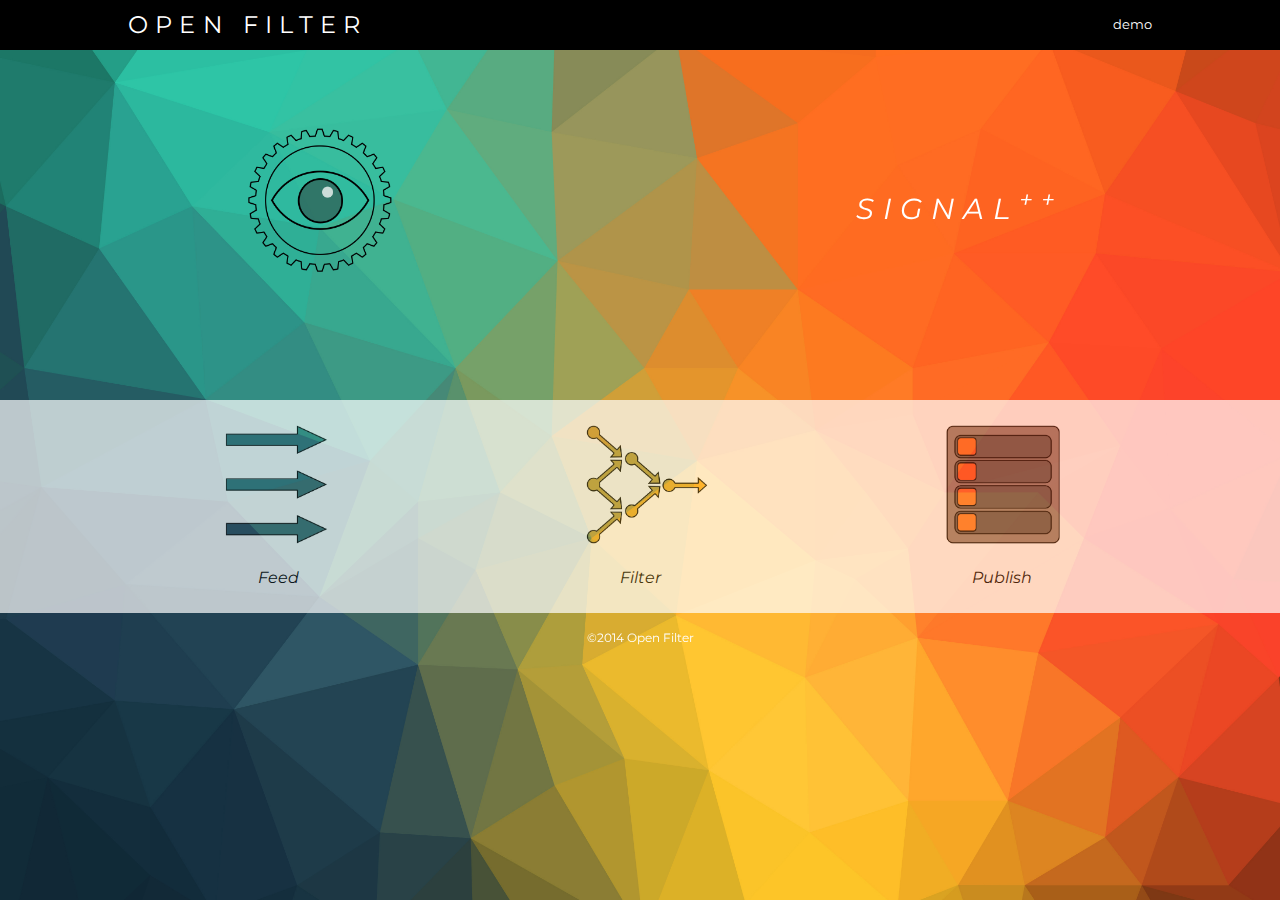
<file: static/index.html>
<!DOCTYPE html>
<html lang="en">
    <head>
        <meta charset="utf-8">
        <title>Open Filter</title>
        <meta name="apple-mobile-web-app-capable" content="yes" />
        <meta name="viewport" content="width=device-width, initial-scale=1.0, maximum-scale=1.0, user-scalable=no" />
        <meta name="apple-mobile-web-app-status-bar-style" content="black" />
        <!-- end -->
        <script type="text/javascript" src="js/jquery-1.11.1.min.js"></script>
        <script type="text/javascript" src="js/jquery.backstretch.min.js"></script>
        <link href='http://fonts.googleapis.com/css?family=Montserrat' rel='stylesheet' type='text/css'>
        <link href='http://fonts.googleapis.com/css?family=Cantarell:400,700' rel='stylesheet' type='text/css'>
        <link rel="stylesheet" href="css/style.css">
    </head>
    <body>
        <div id="menu-bar">
            <span id="title">OPEN FILTER</span>
            <span id="menu-items"><a href="socket.html">demo</a></span>
        </div>
        <div id="upper-container">
            <div id="upper-container-left">
            </div>
            <div id="upper-container-right">
                <span>SIGNAL<sup>++</sup></span>
            </div>
        </div>
        <table id="lower-container">
            <tr id="image-row">
                <td class="filler"></td>
                <td class="lower-container-filled" id="lower-container-left"></td>
                <td class="filler"></td>
                <td class="lower-container-filled" id="lower-container-middle"></td>  
                <td class="filler"></td>
                <td class="lower-container-filled"id="lower-container-right"></td>
                <td class="filler"></td>
            </tr>
            <tr id="label-row">
                <td class="filler"></td>
                <td class="filler">Feed</td>
                <td class="filler"></td>
                <td class="filler">Filter</td>
                <td class="filler"></td>
                <td class="filler">Publish</td>
                <td class="filler"></td>
            </tr>
        </table>
        <footer>
            ©2014 Open Filter
        </footer>
        <script>
            $.backstretch("images/colorful-triangles-background.jpg");
            $( document ).ready(function() {
                
            });
        </script>
    </body>
</html>
</file>
<file: static/css/style.css>
*
{
margin: 0px;
padding: 0px;
}

body {
    background-color:#333;
    font-family:Arial, Helvetica, sans-serif;
    background-image: url(../images/colorful-triangles-background-sm.jpg);
    
}

#menu-bar {
    position: fixed;
    background-color: #000;
    width: 100%;
    height: 50px;
    line-height: 50px;
    margin: 0;
    padding: 0;
    display: block;
}

#title{
    float:left;
    font-family: 'Montserrat', sans-serif; 
    font-weight: 400;
    letter-spacing: 0.3em;
    color: #fff;
    font-size: 1.5em;
    padding: 0 0 0 10%;
}

#menu-items a{
    float:right;
    font-family: 'Montserrat', sans-serif; 
    font-weight: 400;
    color: #fff;
    font-size: 0.8em;
    padding: 0 10% 0 0;
    text-decoration: none;
}

#upper-container {
    min-height: 400px;
}

#upper-container-left {
    width: 50%;
    float:left;
    height: 400px;
    background-image: url(../images/logo_outline_black.png);
    background-repeat: no-repeat;
    background-position: center;
    background-size: 150px;
}

#upper-container-right {
    width: 50%;
    float: right;
    height: 400px;
    line-height: 400px;
    text-align: center;
}

#upper-container-right span{
    font-family: 'Montserrat', sans-serif; 
    font-weight: 400;
    letter-spacing: 0.3em;
    color: #fff;
    font-size: 1.8em;
    font-style: oblique;
}

#lower-container {
    width:100%;
    text-align: center;
    border-collapse: collapse;
    margin: 0px;
    padding: 0px;
    box-sizing: border-box;
}

.filler {
    background-color: #FFF;
    opacity: 0.7;
    filter: alpha(opacity=70); /* For IE8 and earlier */
}

.lower-container-filled {
    opacity: 0.7;
    filter: alpha(opacity=70); /* For IE8 and earlier */
    width: 168px;
    height: 168px;
    background-repeat: no-repeat;
    background-position: top;
    background-size: 170px 170px;
}

#lower-container-left {
    background-image: url(../images/feed.png);
}

#lower-container-middle {
    background-image: url(../images/filter.png);
}

#lower-container-right {
    background-image: url(../images/publish.png);
}

#label-row {
    height: 45px;
    vertical-align: text-top;
    font-family: 'Montserrat', sans-serif; 
    font-weight: 400;
    color: #000;
    font-size: 1em;
    font-style: oblique;
}

footer {
    text-align: center;
    line-height: 50px;
    font-family: 'Montserrat', sans-serif; 
    font-weight: 400;
    color: #FFF;
    font-size: .75em;    
}
</file>
